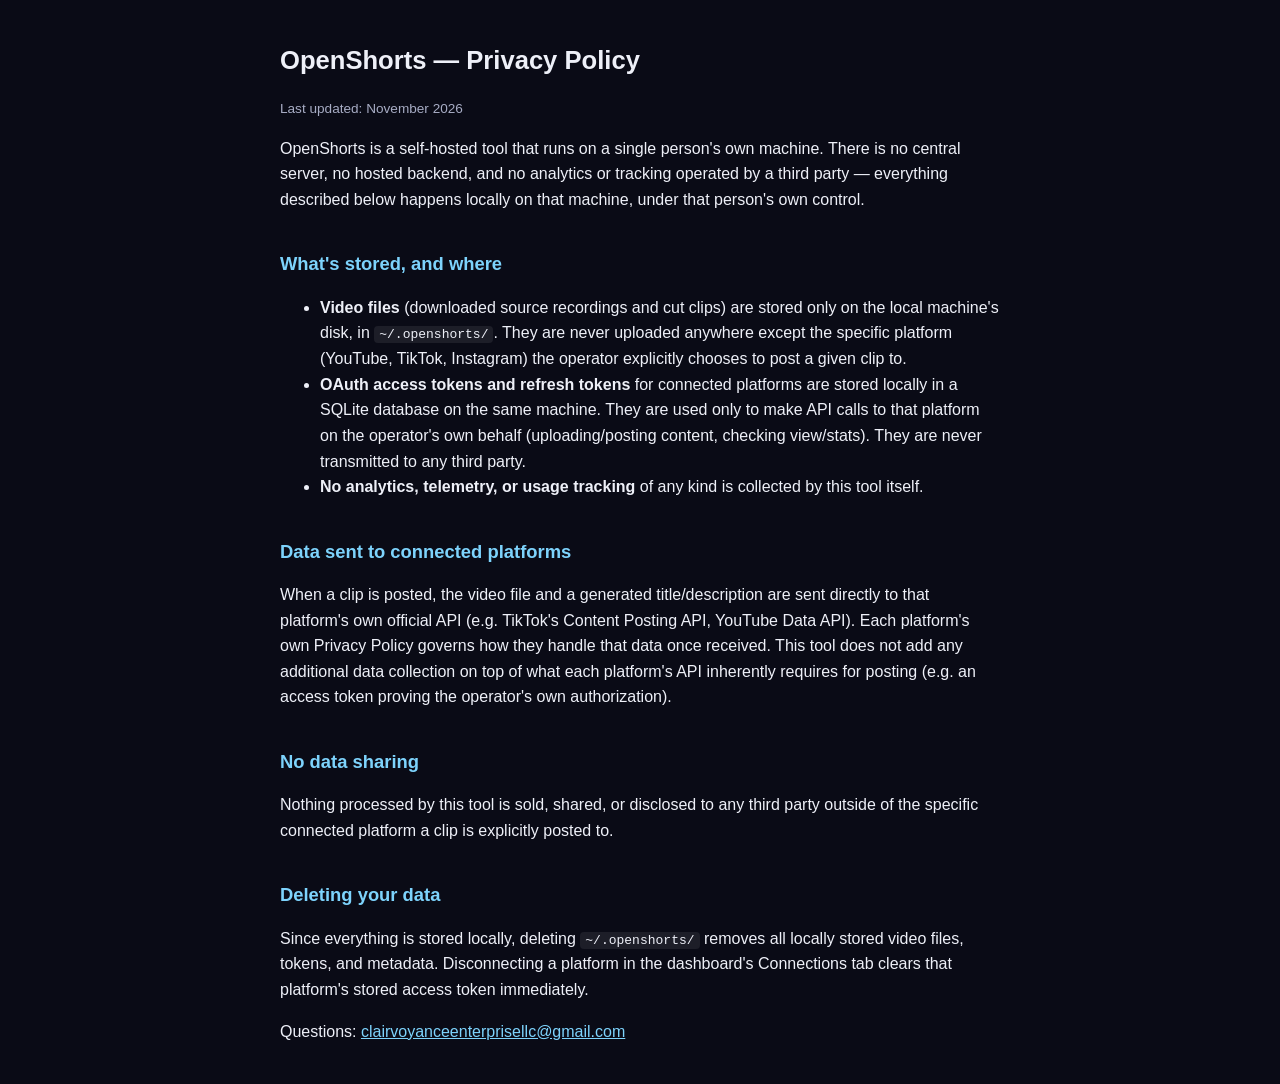
<file: src/openshorts/dashboard/static/privacy.html>
<!doctype html>
<html lang="en">
<head>
<meta charset="utf-8" />
<title>OpenShorts — Privacy Policy</title>
<style>
  body { font-family: -apple-system, "Segoe UI", sans-serif; max-width: 720px; margin: 40px auto; padding: 0 20px;
         background: #0a0b16; color: #eef0f8; line-height: 1.6; }
  h1 { font-size: 1.6rem; } h2 { font-size: 1.15rem; margin-top: 2em; color: #7dd3fc; }
  a { color: #7dd3fc; }
  code { background: rgba(255,255,255,0.08); padding: 1px 5px; border-radius: 4px; }
  .updated { color: #a7acc4; font-size: 0.85rem; }
</style>
</head>
<body>
<h1>OpenShorts — Privacy Policy</h1>
<p class="updated">Last updated: November 2026</p>

<p>OpenShorts is a self-hosted tool that runs on a single person's own machine. There is no central server, no hosted backend, and no analytics or tracking operated by a third party — everything described below happens locally on that machine, under that person's own control.</p>

<h2>What's stored, and where</h2>
<ul>
  <li><strong>Video files</strong> (downloaded source recordings and cut clips) are stored only on the local machine's disk, in <code>~/.openshorts/</code>. They are never uploaded anywhere except the specific platform (YouTube, TikTok, Instagram) the operator explicitly chooses to post a given clip to.</li>
  <li><strong>OAuth access tokens and refresh tokens</strong> for connected platforms are stored locally in a SQLite database on the same machine. They are used only to make API calls to that platform on the operator's own behalf (uploading/posting content, checking view/stats). They are never transmitted to any third party.</li>
  <li><strong>No analytics, telemetry, or usage tracking</strong> of any kind is collected by this tool itself.</li>
</ul>

<h2>Data sent to connected platforms</h2>
<p>When a clip is posted, the video file and a generated title/description are sent directly to that platform's own official API (e.g. TikTok's Content Posting API, YouTube Data API). Each platform's own Privacy Policy governs how they handle that data once received. This tool does not add any additional data collection on top of what each platform's API inherently requires for posting (e.g. an access token proving the operator's own authorization).</p>

<h2>No data sharing</h2>
<p>Nothing processed by this tool is sold, shared, or disclosed to any third party outside of the specific connected platform a clip is explicitly posted to.</p>

<h2>Deleting your data</h2>
<p>Since everything is stored locally, deleting <code>~/.openshorts/</code> removes all locally stored video files, tokens, and metadata. Disconnecting a platform in the dashboard's Connections tab clears that platform's stored access token immediately.</p>

<p>Questions: <a href="mailto:clairvoyanceenterprisellc@gmail.com">clairvoyanceenterprisellc@gmail.com</a></p>
</body>
</html>
</file>
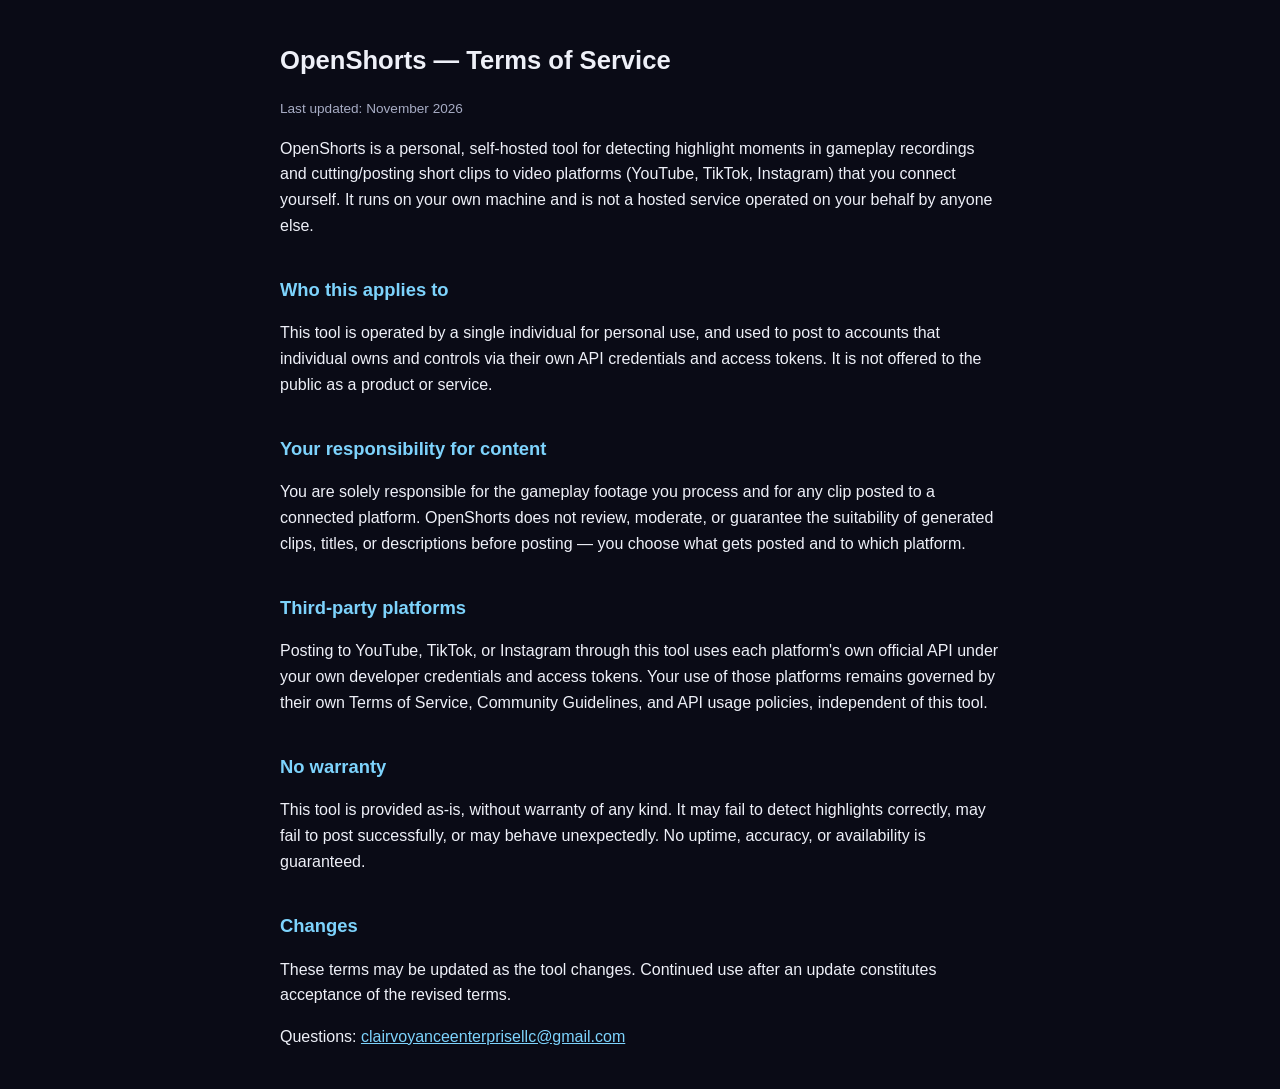
<file: src/openshorts/dashboard/static/terms.html>
<!doctype html>
<html lang="en">
<head>
<meta charset="utf-8" />
<title>OpenShorts — Terms of Service</title>
<style>
  body { font-family: -apple-system, "Segoe UI", sans-serif; max-width: 720px; margin: 40px auto; padding: 0 20px;
         background: #0a0b16; color: #eef0f8; line-height: 1.6; }
  h1 { font-size: 1.6rem; } h2 { font-size: 1.15rem; margin-top: 2em; color: #7dd3fc; }
  a { color: #7dd3fc; }
  .updated { color: #a7acc4; font-size: 0.85rem; }
</style>
</head>
<body>
<h1>OpenShorts — Terms of Service</h1>
<p class="updated">Last updated: November 2026</p>

<p>OpenShorts is a personal, self-hosted tool for detecting highlight moments in gameplay recordings and cutting/posting short clips to video platforms (YouTube, TikTok, Instagram) that you connect yourself. It runs on your own machine and is not a hosted service operated on your behalf by anyone else.</p>

<h2>Who this applies to</h2>
<p>This tool is operated by a single individual for personal use, and used to post to accounts that individual owns and controls via their own API credentials and access tokens. It is not offered to the public as a product or service.</p>

<h2>Your responsibility for content</h2>
<p>You are solely responsible for the gameplay footage you process and for any clip posted to a connected platform. OpenShorts does not review, moderate, or guarantee the suitability of generated clips, titles, or descriptions before posting — you choose what gets posted and to which platform.</p>

<h2>Third-party platforms</h2>
<p>Posting to YouTube, TikTok, or Instagram through this tool uses each platform's own official API under your own developer credentials and access tokens. Your use of those platforms remains governed by their own Terms of Service, Community Guidelines, and API usage policies, independent of this tool.</p>

<h2>No warranty</h2>
<p>This tool is provided as-is, without warranty of any kind. It may fail to detect highlights correctly, may fail to post successfully, or may behave unexpectedly. No uptime, accuracy, or availability is guaranteed.</p>

<h2>Changes</h2>
<p>These terms may be updated as the tool changes. Continued use after an update constitutes acceptance of the revised terms.</p>

<p>Questions: <a href="mailto:clairvoyanceenterprisellc@gmail.com">clairvoyanceenterprisellc@gmail.com</a></p>
</body>
</html>
</file>
